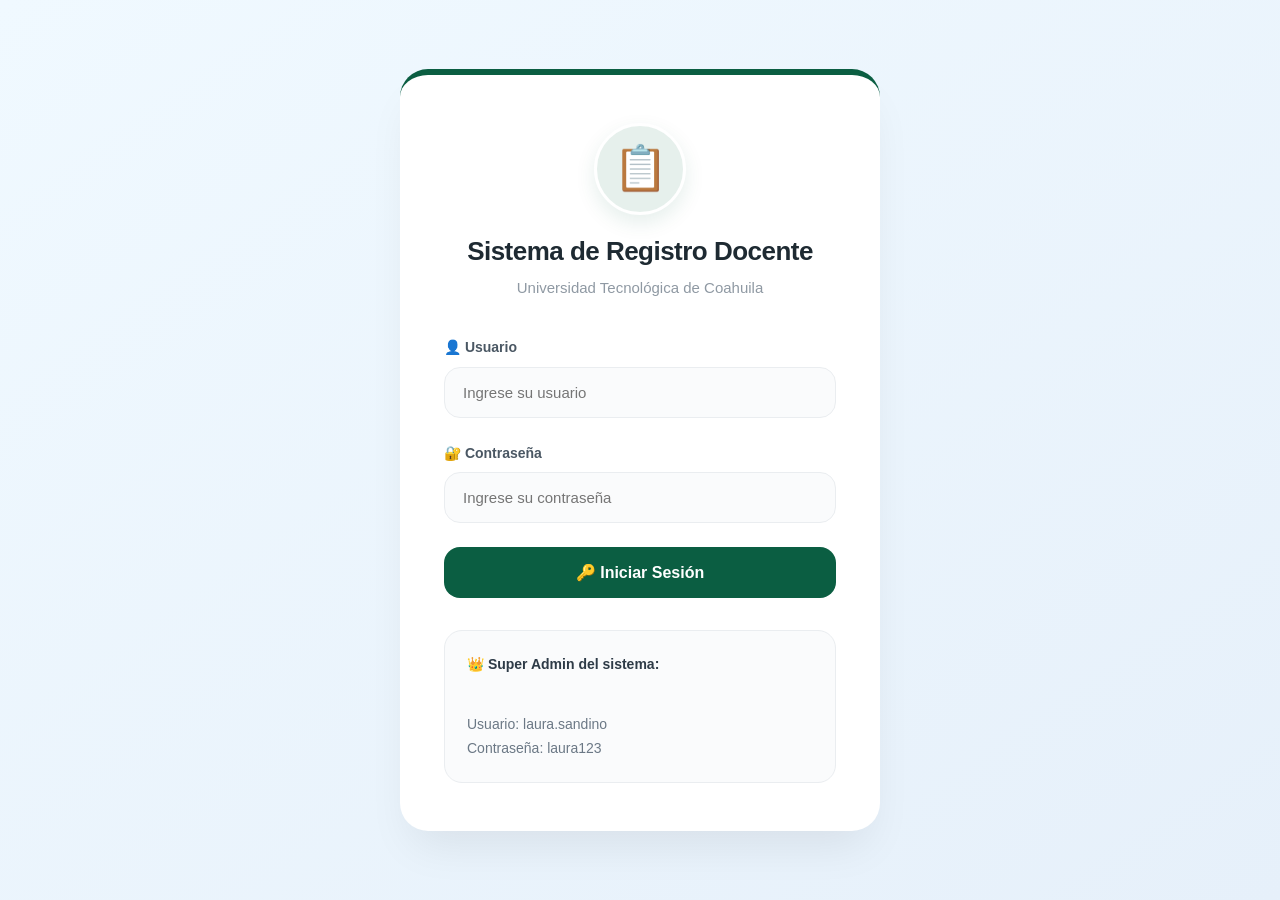
<file: index.html>
<!DOCTYPE html>
<html lang="es">
<head>
    <meta charset="UTF-8">
    <meta name="viewport" content="width=device-width, initial-scale=1.0">
    <title>Login · Sistema UTC</title>
    <link rel="stylesheet" href="css/estilo-global.css">
    <link rel="stylesheet" href="css/login.css">
</head>
<body class="login-page">
    <div class="login-contenedor">
        <div class="login-tarjeta">
            <div class="login-header">
                <div class="login-logo">📋</div>
                <h1 class="login-titulo">Sistema de Registro Docente</h1>
                <p class="login-subtitulo">Universidad Tecnológica de Coahuila</p>
            </div>
            
            <div id="errorMessage" class="login-error">❌ Usuario o contraseña incorrectos</div>
            
            <div class="login-input-group">
                <label>👤 Usuario</label>
                <input type="text" id="username" placeholder="Ingrese su usuario">
            </div>
            
            <div class="login-input-group">
                <label>🔐 Contraseña</label>
                <input type="password" id="password" placeholder="Ingrese su contraseña">
            </div>
            
            <button onclick="iniciarSesion()" class="login-btn">🔑 Iniciar Sesión</button>
            
            <div class="login-credenciales">
                <strong>👑 Super Admin del sistema:</strong><br>
                Usuario: laura.sandino<br>
                Contraseña: laura123
            </div>
        </div>
    </div>

    <script src="js/auth.js"></script>
    <script>
        function iniciarSesion() {
            const username = document.getElementById('username').value.trim();
            const password = document.getElementById('password').value.trim();
            
            if (loginUsuario(username, password)) return;
            
            document.getElementById('errorMessage').style.display = 'flex';
            setTimeout(() => {
                document.getElementById('errorMessage').style.display = 'none';
            }, 3000);
        }

        document.getElementById('username').addEventListener('keypress', e => e.key === 'Enter' && iniciarSesion());
        document.getElementById('password').addEventListener('keypress', e => e.key === 'Enter' && iniciarSesion());
    </script>
</body>
</html>
</file>
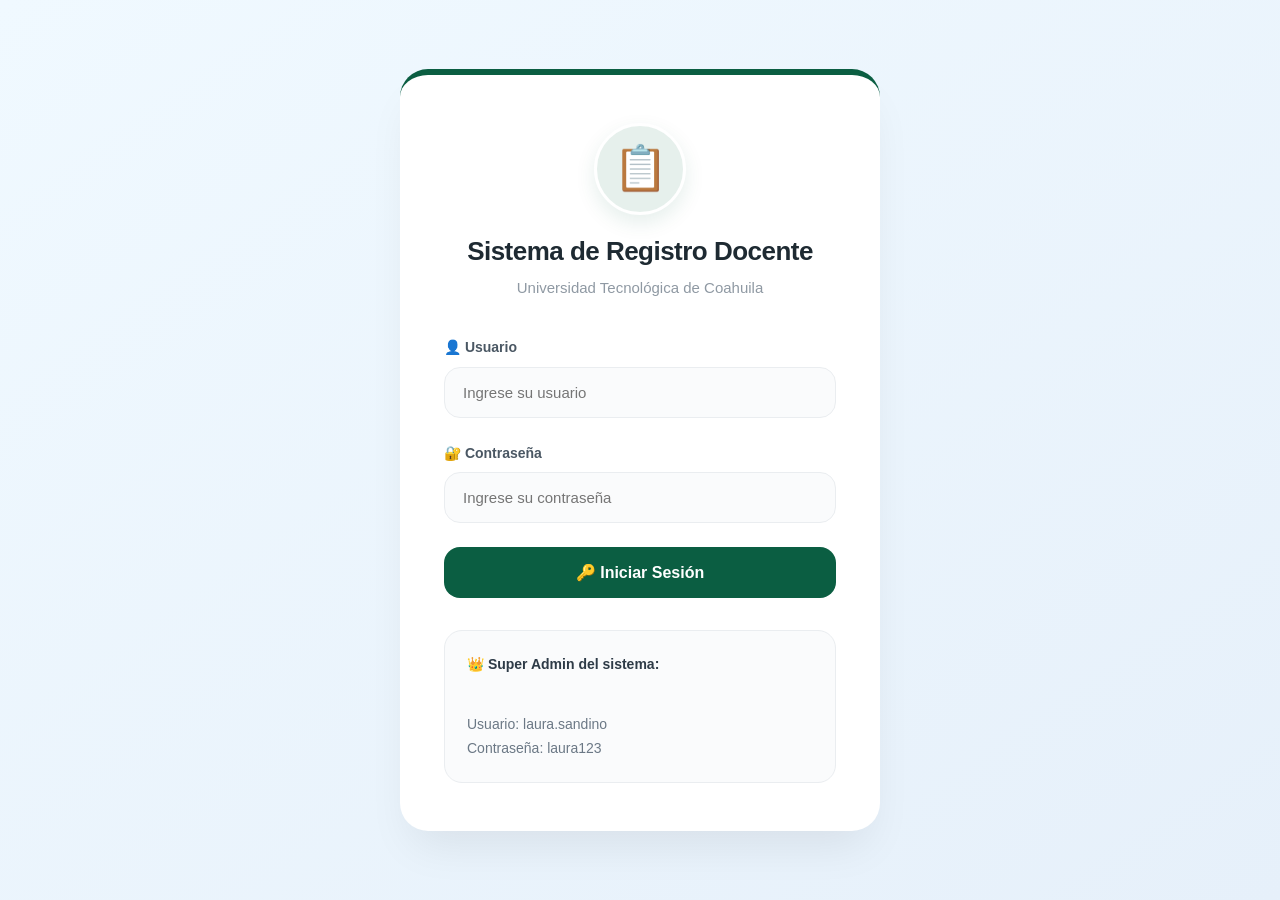
<file: admin.html>
<!DOCTYPE html>
<html lang="es">
<head>
    <meta charset="UTF-8">
    <meta name="viewport" content="width=device-width, initial-scale=1.0">
    <title>Administrador · UTC</title>
    <link rel="stylesheet" href="css/estilo-global.css">
    <link rel="stylesheet" href="css/admin.css">
</head>
<body>
    <div id="notificationContainer" class="contenedor-notificaciones"></div>

    <div class="contenedor">
        <div class="header-global">
            <h1>🏛️ Panel Administrador</h1>
            <div class="perfil-admin">
                <div class="avatar">🏛️</div>
                <div class="info-usuario">
                    <div class="nombre-usuario" id="adminNombre">Cargando...</div>
                    <div class="rol-usuario" id="adminCargo">Administrador</div>
                </div>
                <button onclick="cerrarSesion([intervaloActualizacion])" class="btn-cerrar-sesion">🚪 Salir</button>
            </div>
        </div>

        <div class="panel-bienvenida-admin">
            <h2 id="welcomeMessage">📋 Bienvenido</h2>
            <div class="grid-estadisticas">
                <div class="tarjeta-estadistica"><span id="totalPendientes">0</span><label>⏳ Pendientes</label></div>
                <div class="tarjeta-estadistica"><span id="totalAprobados">0</span><label>✅ Aprobados</label></div>
                <div class="tarjeta-estadistica"><span id="totalRechazados">0</span><label>❌ Rechazados</label></div>
                <div class="tarjeta-estadistica"><span id="totalReenviados">0</span><label>📤 Reenviados</label></div>
                <div class="tarjeta-estadistica"><span id="totalEnvios">0</span><label>📤 Total</label></div>
            </div>
        </div>

        <div class="tabs-contenedor">
            <button onclick="filtrarEnvios('pendientes')" id="tabPendientes" class="tab activo">⏳ Pendientes</button>
            <button onclick="filtrarEnvios('aprobados')" id="tabAprobados" class="tab">✅ Aprobados</button>
            <button onclick="filtrarEnvios('rechazados')" id="tabRechazados" class="tab">❌ Rechazados</button>
            <button onclick="filtrarEnvios('reenviados')" id="tabReenviados" class="tab">📤 Reenviados</button>
            <button onclick="filtrarEnvios('todos')" id="tabTodos" class="tab">📋 Todos</button>
        </div>

        <div class="contenedor-tabla">
            <h3 style="padding:20px;">📤 Envíos Recibidos</h3>
            <table id="tablaEnvios">
                <thead><tr><th>ID</th><th>Fecha</th><th>Usuario</th><th>Edificio</th><th>Registros</th><th>Horas</th><th>Estado</th><th>Acciones</th></tr></thead>
                <tbody id="tbodyEnvios"></tbody>
            </table>
        </div>

        <div id="modalRechazo" class="modal">
            <div class="modal-contenido">
                <h3>❌ Motivo del Rechazo</h3>
                <textarea id="motivoRechazo" placeholder="Indique el motivo..." style="width:100%; padding:14px; border:1.5px solid var(--gris-300); border-radius:var(--radio-lg); margin:16px 0; min-height:120px;"></textarea>
                <div style="display:flex; gap:14px; justify-content:flex-end;">
                    <button onclick="cerrarModal()" class="btn">Cancelar</button>
                    <button onclick="confirmarRechazo()" class="btn-peligro">Rechazar</button>
                </div>
            </div>
        </div>

        <div id="modalReenviar" class="modal">
            <div class="modal-contenido">
                <h3>📤 Reenviar a Super Admin</h3>
                <p>¿Reenviar esta tabla aprobada?</p>
                <textarea id="notaReenvio" placeholder="Nota para Super Admin (opcional)" style="width:100%; padding:12px; border:1.5px solid var(--gris-300); border-radius:var(--radio-lg); margin:16px 0;"></textarea>
                <div style="display:flex; gap:14px; justify-content:flex-end;">
                    <button onclick="cerrarModalReenviar()" class="btn">Cancelar</button>
                    <button onclick="confirmarReenvio()" class="btn-primario">✅ Confirmar</button>
                </div>
            </div>
        </div>

        <div id="modalDetalles" class="modal">
            <div class="modal-contenido">
                <h3 id="modalTitulo">📋 Detalles</h3>
                <div id="modalContenido" style="max-height:400px; overflow-y:auto; margin:20px 0; padding:10px; background:var(--gris-50); border-radius:var(--radio-lg);"></div>
                <button onclick="cerrarModalDetalles()" class="btn">Cerrar</button>
            </div>
        </div>

        <div class="footer">
            <p>Universidad Tecnológica de Coahuila</p>
            <p>Administrador del Sistema</p>
        </div>
    </div>

    <script src="js/auth.js"></script>
    <script src="js/admin.js"></script>
</body>
</html>
</file>
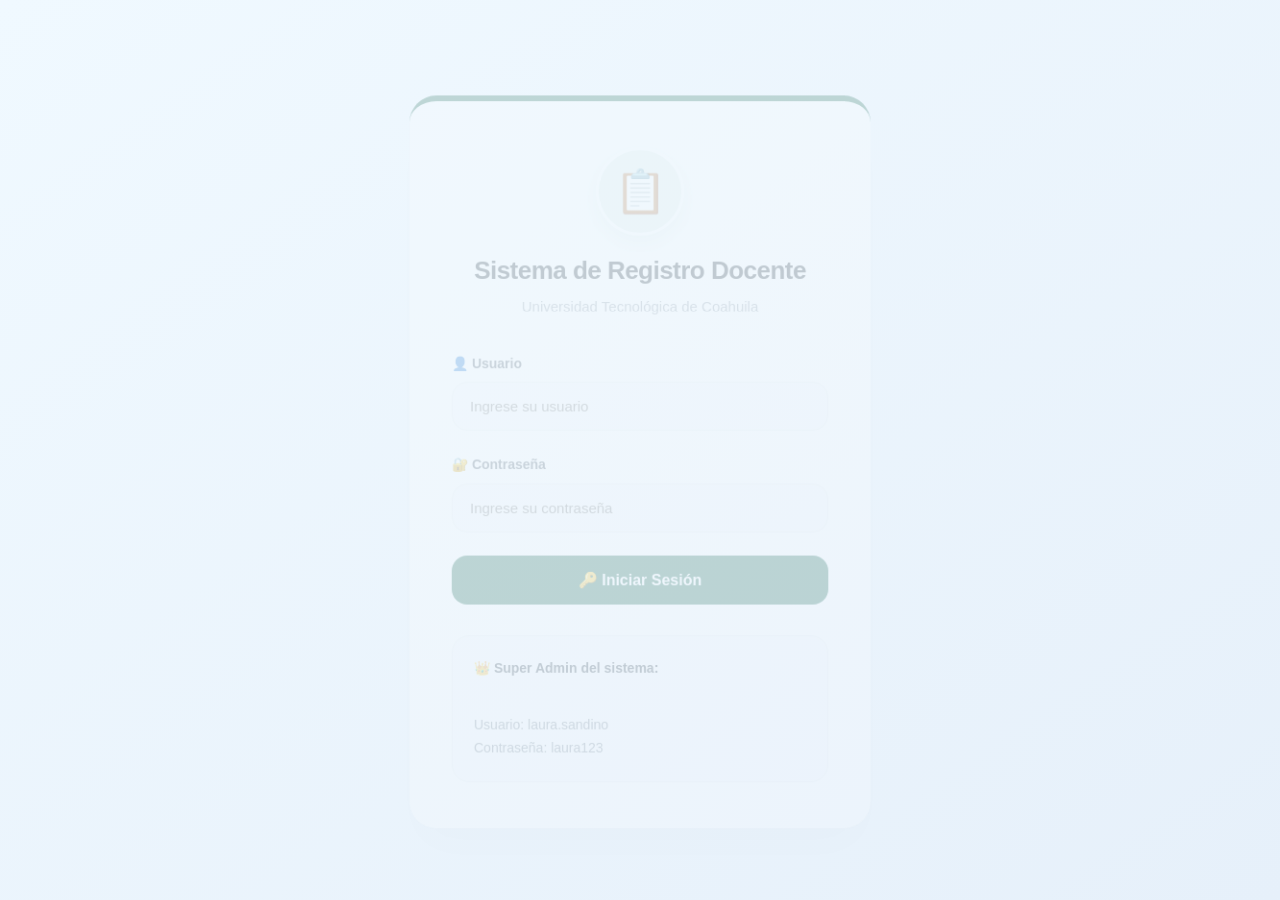
<file: super-admin.html>
<!DOCTYPE html>
<html lang="es">
<head>
    <meta charset="UTF-8">
    <meta name="viewport" content="width=device-width, initial-scale=1.0">
    <title>Super Admin · UTC</title>
    <link rel="stylesheet" href="css/estilo-global.css">
    <link rel="stylesheet" href="css/super-admin.css">
</head>
<body>
    <div id="notificationContainer" class="contenedor-notificaciones"></div>

    <div class="contenedor">
        <!-- HEADER SUPER ADMIN -->
        <div class="header-super">
            <h1>👑 Panel Super Admin</h1>
            <div class="perfil-super">
                <div class="avatar-super">👑</div>
                <div class="info-usuario">
                    <div class="nombre-usuario" id="superAdminNombre">Cargando...</div>
                    <div class="rol-usuario">Super Administrador</div>
                </div>
                <button onclick="cerrarSesion([intervaloActualizacion])" class="btn-cerrar-sesion">🚪 Salir</button>
            </div>
        </div>

        <!-- ESTADÍSTICAS RÁPIDAS -->
        <div class="panel-control">
            <h2>⚙️ Panel de Control</h2>
            <div class="grid-estadisticas">
                <div class="tarjeta-estadistica-super">
                    <span id="totalAdmins">0</span>
                    <label>👥 Administradores</label>
                </div>
                <div class="tarjeta-estadistica-super">
                    <span id="totalUsuarios">0</span>
                    <label>👤 Usuarios</label>
                </div>
                <div class="tarjeta-estadistica-super">
                    <span id="totalEnviosUsuarios">0</span>
                    <label>📤 Envíos a Admins</label>
                </div>
                <div class="tarjeta-estadistica-super">
                    <span id="totalEnviosAdmins">0</span>
                    <label>📤 Envíos a Super</label>
                </div>
            </div>
        </div>

        <!-- TABS DE NAVEGACIÓN -->
        <div class="tabs-contenedor">
            <button onclick="cambiarSeccion('admins')" id="tabAdmins" class="tab activo">👥 Administradores</button>
            <button onclick="cambiarSeccion('usuarios')" id="tabUsuarios" class="tab">👤 Usuarios</button>
            <button onclick="cambiarSeccion('enviosUsuarios')" id="tabEnviosUsuarios" class="tab">📤 Envíos a Admins</button>
            <button onclick="cambiarSeccion('enviosAdmins')" id="tabEnviosAdmins" class="tab">📤 Envíos a Super</button>
        </div>

        <!-- SECCIÓN ADMINISTRADORES -->
        <div id="seccionAdmins" class="seccion-gestion">
            <div class="seccion-header">
                <h3>👥 Administradores del Sistema</h3>
                <button onclick="toggleFormulario('admin')" class="btn-primario-super" id="btnNuevoAdmin">
                    <span class="btn-icono">➕</span> Nuevo Administrador
                </button>
            </div>

            <!-- FORMULARIO DE NUEVO ADMIN (MEJORADO) -->
            <div id="formNuevoAdmin" class="formulario-super" style="display: none;">
                <div class="formulario-header">
                    <span class="formulario-titulo">📝 Registrar Nuevo Administrador</span>
                    <button onclick="toggleFormulario('admin')" class="btn-cerrar-formulario">✕</button>
                </div>
                
                <div class="formulario-grid">
                    <div class="campo-formulario">
                        <label class="campo-etiqueta">
                            <span class="campo-icono">👤</span>
                            <span>Nombre Completo</span>
                        </label>
                        <div class="campo-input">
                            <input type="text" id="nuevoAdminNombre" placeholder="Ej: Ing. Juan Pérez Martínez" autocomplete="off">
                            <span class="campo-ayuda">Nombre completo del administrador</span>
                        </div>
                    </div>

                    <div class="campo-formulario">
                        <label class="campo-etiqueta">
                            <span class="campo-icono">🔑</span>
                            <span>Usuario</span>
                        </label>
                        <div class="campo-input">
                            <input type="text" id="nuevoAdminUsuario" placeholder="Ej: juan.perez" autocomplete="off">
                            <span class="campo-ayuda">Nombre de usuario para iniciar sesión</span>
                        </div>
                    </div>

                    <div class="campo-formulario">
                        <label class="campo-etiqueta">
                            <span class="campo-icono">🔐</span>
                            <span>Contraseña</span>
                        </label>
                        <div class="campo-input">
                            <input type="password" id="nuevoAdminPassword" placeholder="••••••••" autocomplete="new-password">
                            <span class="campo-ayuda">Mínimo 6 caracteres</span>
                        </div>
                    </div>

                    <div class="campo-formulario">
                        <label class="campo-etiqueta">
                            <span class="campo-icono">🏛️</span>
                            <span>Cargo</span>
                        </label>
                        <div class="campo-input">
                            <input type="text" id="nuevoAdminCargo" placeholder="Ej: Tutor, Coordinador, Director" autocomplete="off">
                            <span class="campo-ayuda">Posición o rol dentro del sistema</span>
                        </div>
                    </div>
                </div>

                <div class="formulario-acciones">
                    <button onclick="registrarAdministrador()" class="btn-guardar">
                        <span class="btn-icono">✅</span> Guardar Administrador
                    </button>
                    <button onclick="toggleFormulario('admin')" class="btn-cancelar">
                        <span class="btn-icono">✕</span> Cancelar
                    </button>
                </div>
            </div>

            <div class="contenedor-tabla">
                <table class="tabla-administradores">
                    <thead>
                        <tr>
                            <th>#</th>
                            <th>Nombre</th>
                            <th>Usuario</th>
                            <th>Cargo</th>
                            <th>Estado</th>
                            <th>Envíos</th>
                            <th>Acciones</th>
                        </tr>
                    </thead>
                    <tbody id="tbodyAdministradores"></tbody>
                </table>
            </div>
        </div>

        <!-- SECCIÓN USUARIOS -->
        <div id="seccionUsuarios" class="seccion-gestion" style="display: none;">
            <div class="seccion-header">
                <h3>👤 Usuarios del Sistema</h3>
                <button onclick="toggleFormulario('usuario')" class="btn-primario-super" id="btnNuevoUsuario">
                    <span class="btn-icono">➕</span> Nuevo Usuario
                </button>
            </div>

            <!-- FORMULARIO DE NUEVO USUARIO (MEJORADO) -->
            <div id="formNuevoUsuario" class="formulario-super" style="display: none;">
                <div class="formulario-header">
                    <span class="formulario-titulo">📝 Registrar Nuevo Usuario</span>
                    <button onclick="toggleFormulario('usuario')" class="btn-cerrar-formulario">✕</button>
                </div>
                
                <div class="formulario-grid">
                    <div class="campo-formulario">
                        <label class="campo-etiqueta">
                            <span class="campo-icono">👤</span>
                            <span>Nombre Completo</span>
                        </label>
                        <div class="campo-input">
                            <input type="text" id="nuevoUsuarioNombre" placeholder="Ej: Kenia Andrade Rodríguez" autocomplete="off">
                            <span class="campo-ayuda">Nombre completo del usuario</span>
                        </div>
                    </div>

                    <div class="campo-formulario">
                        <label class="campo-etiqueta">
                            <span class="campo-icono">🔑</span>
                            <span>Usuario</span>
                        </label>
                        <div class="campo-input">
                            <input type="text" id="nuevoUsuarioUsuario" placeholder="Ej: kenia.andrade" autocomplete="off">
                            <span class="campo-ayuda">Nombre de usuario para iniciar sesión</span>
                        </div>
                    </div>

                    <div class="campo-formulario">
                        <label class="campo-etiqueta">
                            <span class="campo-icono">🔐</span>
                            <span>Contraseña</span>
                        </label>
                        <div class="campo-input">
                            <input type="password" id="nuevoUsuarioPassword" placeholder="••••••••" autocomplete="new-password">
                            <span class="campo-ayuda">Mínimo 6 caracteres</span>
                        </div>
                    </div>

                    <div class="campo-formulario">
                        <label class="campo-etiqueta">
                            <span class="campo-icono">📋</span>
                            <span>Cargo</span>
                        </label>
                        <div class="campo-input">
                            <input type="text" id="nuevoUsuarioCargo" placeholder="Ej: Administradora, Docente, Asistente" autocomplete="off">
                            <span class="campo-ayuda">Posición o rol del usuario</span>
                        </div>
                    </div>
                </div>

                <div class="formulario-acciones">
                    <button onclick="registrarUsuario()" class="btn-guardar">
                        <span class="btn-icono">✅</span> Guardar Usuario
                    </button>
                    <button onclick="toggleFormulario('usuario')" class="btn-cancelar">
                        <span class="btn-icono">✕</span> Cancelar
                    </button>
                </div>
            </div>

            <div class="contenedor-tabla">
                <table>
                    <thead>
                        <tr>
                            <th>#</th>
                            <th>Nombre</th>
                            <th>Usuario</th>
                            <th>Cargo</th>
                            <th>Estado</th>
                            <th>Envíos</th>
                            <th>Acciones</th>
                        </tr>
                    </thead>
                    <tbody id="tbodyUsuarios"></tbody>
                </table>
            </div>
        </div>

        <!-- SECCIÓN ENVÍOS DE USUARIOS A ADMINISTRADORES -->
        <div id="seccionEnviosUsuarios" class="seccion-gestion" style="display: none;">
            <h3>📤 Envíos de Usuarios a Administradores</h3>
            <div class="contenedor-tabla">
                <table>
                    <thead>
                        <tr>
                            <th>Fecha</th>
                            <th>Usuario</th>
                            <th>Admin</th>
                            <th>Edificio</th>
                            <th>Registros</th>
                            <th>Estado</th>
                            <th>Acciones</th>
                        </tr>
                    </thead>
                    <tbody id="tbodyEnviosUsuarios"></tbody>
                </table>
            </div>
        </div>

        <!-- SECCIÓN ENVÍOS DE ADMINISTRADORES A SUPER -->
        <div id="seccionEnviosAdmins" class="seccion-gestion" style="display: none;">
            <h3>📤 Envíos de Administradores a Super Admin</h3>
            <div class="contenedor-tabla">
                <table>
                    <thead>
                        <tr>
                            <th>Fecha</th>
                            <th>Admin</th>
                            <th>Usuario</th>
                            <th>Edificio</th>
                            <th>Registros</th>
                            <th>Nota</th>
                            <th>Acciones</th>
                        </tr>
                    </thead>
                    <tbody id="tbodyEnviosAdmins"></tbody>
                </table>
            </div>
        </div>

        <!-- MODAL VER DETALLES -->
        <div id="modalDetalles" class="modal">
            <div class="modal-contenido">
                <div class="modal-header">
                    <h3 id="modalTitulo">📋 Detalles del Envío</h3>
                    <button onclick="cerrarModalDetalles()" class="modal-cerrar">✕</button>
                </div>
                <div id="modalContenido" class="modal-contenido-detalles"></div>
            </div>
        </div>

        <!-- FOOTER -->
        <div class="footer">
            <p>Universidad Tecnológica de Coahuila</p>
            <p>Super Administrador · Control total del sistema</p>
        </div>
    </div>

    <script src="js/auth.js"></script>
    <script src="js/super-admin.js"></script>
</body>
</html>
</file>
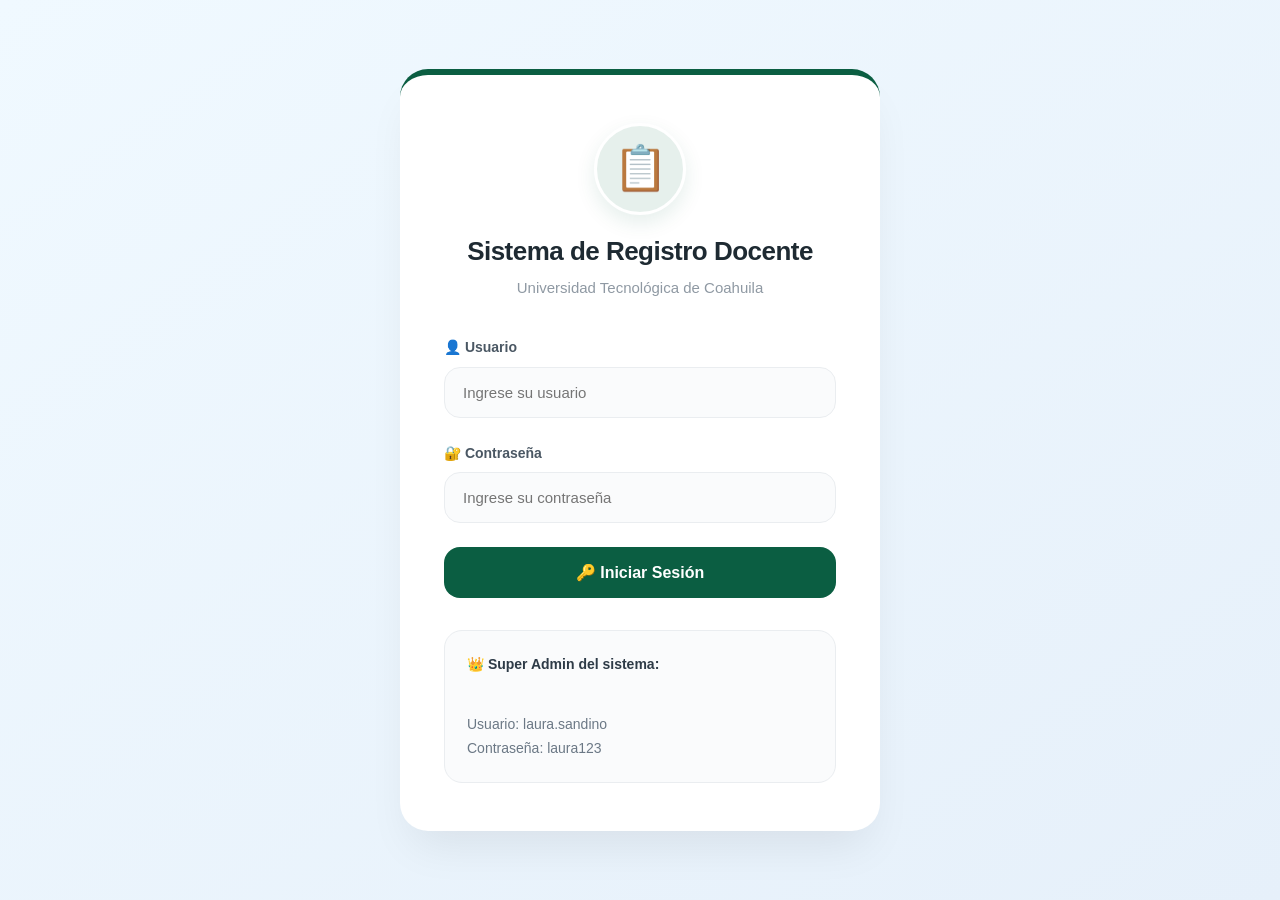
<file: usuario.html>
<!DOCTYPE html>
<html lang="es">
<head>
    <meta charset="UTF-8">
    <meta name="viewport" content="width=device-width, initial-scale=1.0">
    <title>Usuario · UTC</title>
    <link rel="stylesheet" href="css/estilo-global.css">
    <link rel="stylesheet" href="css/usuario.css">
</head>
<body>
    <div id="notificationContainer" class="contenedor-notificaciones"></div>

    <div class="contenedor">
        <div class="header-global">
            <h1>📋 Registro Docente</h1>
            <div class="perfil-usuario">
                <div class="avatar">👤</div>
                <div class="info-usuario">
                    <div class="nombre-usuario" id="userName">Cargando...</div>
                    <div class="rol-usuario" id="userRole">Usuario</div>
                </div>
                <button onclick="cerrarSesion([intervaloActualizacion])" class="btn-cerrar-sesion">🚪 Salir</button>
            </div>
        </div>

        <div class="panel-bienvenida">
            <h2 id="welcomeMessage">👋 Hola</h2>
            <div class="grid-estadisticas">
                <div class="tarjeta-estadistica"><span id="totalRegistros">0</span><label>📋 Registros</label></div>
                <div class="tarjeta-estadistica"><span id="totalEnvios">0</span><label>📤 Envíos</label></div>
                <div class="tarjeta-estadistica"><span id="enviosAprobados">0</span><label>✅ Aprobados</label></div>
                <div class="tarjeta-estadistica"><span id="enviosPendientes">0</span><label>⏳ Pendientes</label></div>
                <div class="tarjeta-estadistica"><span id="enviosRechazados">0</span><label>❌ Rechazados</label></div>
            </div>
        </div>

        <div class="seccion-edificio">
            <h3>🏢 Enviar Tabla</h3>
            <div class="grid-formulario">
                <div class="grupo-formulario">
                    <label>🏛️ Administrador</label>
                    <select id="selectorAdmin" class="input-edificio" onchange="validarEnvio()">
                        <option value="">Cargando...</option>
                    </select>
                </div>
                <div class="grupo-formulario">
                    <label>🏢 Edificio</label>
                    <input type="text" id="nombreEdificio" class="input-edificio" placeholder="Nombre del edificio" oninput="validarEnvio()">
                </div>
            </div>
            <div class="presets-edificio">
                <span class="preset-edificio" onclick="setEdificio('Edificio Académico A')">🏛️ Edificio A</span>
                <span class="preset-edificio" onclick="setEdificio('Edificio Académico B')">🏛️ Edificio B</span>
                <span class="preset-edificio" onclick="setEdificio('Rectoría')">🏢 Rectoría</span>
            </div>
            <button onclick="enviarTabla()" class="btn-enviar" id="btnEnviar" disabled>📤 Enviar</button>
        </div>

        <div class="seccion-formulario">
            <h3>📝 Registrar Docente</h3>
            <div class="grid-formulario">
                <input type="text" id="noEmpleado" placeholder="No. Empleado">
                <input type="text" id="nombreDocente" placeholder="Nombre completo">
                <input type="text" id="programaEducativo" placeholder="Programa educativo">
                <input type="text" id="antiguedad" placeholder="Antigüedad">
                <select id="sindicato">
                    <option value="">Sindicato</option>
                    <option value="SUTUTC">SU TUTC</option>
                    <option value="FESES">FESES</option>
                    <option value="No sindicalizado">No sindicalizado</option>
                </select>
            </div>
            <div class="seccion-foto">
                <div class="foto-placeholder" onclick="document.getElementById('fotoDocente').click()">
                    📸 Subir Foto <span style="font-size: 11px;">Click</span>
                </div>
                <img id="photoPreview" class="foto-preview">
                <input type="file" id="fotoDocente" accept="image/*" style="display: none;" onchange="previewFoto(event)">
            </div>
        </div>

        <div class="seccion-asignaturas">
            <h3>📚 Asignaturas</h3>
            <div id="asignaturasContainer"></div>
            <button onclick="agregarAsignatura()" class="btn" style="margin-top: 16px;">➕ Agregar</button>
            <div class="total-horas">Total Horas: <span id="totalHoras">0</span></div>
        </div>

        <div style="display: flex; gap: 16px; margin: 24px 0;">
            <button onclick="agregarDocente()" class="btn-primario" style="flex:1; padding:14px;">💾 Agregar</button>
            <button onclick="limpiarFormulario()" class="btn" style="flex:1; padding:14px;">🧹 Limpiar</button>
        </div>

        <div class="contenedor-tabla">
            <div style="display: flex; justify-content: space-between; align-items: center; padding: 20px;">
                <h3>📋 Mis Registros (<span id="totalDocentes">0</span>)</h3>
                <button onclick="exportarExcel()" class="btn-primario btn-sm">📊 Exportar</button>
            </div>
            <table id="tablaDocentes">
                <thead><tr><th>No. Empleado</th><th>Nombre</th><th>Programa</th><th>Asignaturas</th><th>Horas</th><th>Acciones</th></tr></thead>
                <tbody id="tbodyDocentes"></tbody>
            </table>
        </div>

        <div class="contenedor-tabla">
            <h3 style="padding: 20px;">📤 Historial de Envíos</h3>
            <table id="tablaEnviosUsuario">
                <thead><tr><th>Fecha</th><th>Administrador</th><th>Edificio</th><th>Registros</th><th>Estado</th><th>Acciones</th></tr></thead>
                <tbody id="tbodyEnviosUsuario"></tbody>
            </table>
        </div>

        <div id="modalDetalles" class="modal">
            <div class="modal-contenido">
                <h3 id="modalTitulo">📋 Detalles</h3>
                <div id="modalContenido" style="max-height:400px; overflow-y:auto; margin:20px 0; padding:10px; background:var(--gris-50); border-radius:var(--radio-lg);"></div>
                <button onclick="cerrarModalDetalles()" class="btn">Cerrar</button>
            </div>
        </div>

        <div class="footer">
            <p>Universidad Tecnológica de Coahuila</p>
            <p>Usuario del Sistema</p>
        </div>
    </div>

    <script src="js/auth.js"></script>
    <script src="js/usuario.js"></script>
</body>
</html>
</file>
<file: css/estilo-global.css>
/* ============================================
   ESTILO GLOBAL - SISTEMA REGISTRO DOCENTE UTC
   ============================================ */

:root {
    /* Paleta de colores principal */
    --verde-profundo: #0a5c3c;
    --verde-primario: #0b5e42;
    --verde-secundario: #1e7a5c;
    --verde-suave: #e6f0ec;
    --verde-claro: #d4e6df;
    --verde-palido: #f0f7f4;
    
    /* Dorado para Super Admin */
    --dorado: #b45309;
    --dorado-claro: #fef3c7;
    --dorado-suave: #fffbeb;
    --dorado-oscuro: #92400e;
    --ebano: #2d1a0c;
    --ebano-claro: #5c3e24;
    
    /* Grises neutros */
    --gris-50: #fafbfc;
    --gris-100: #f4f6f8;
    --gris-200: #eaedf0;
    --gris-300: #dce1e5;
    --gris-400: #b7c0c8;
    --gris-500: #8f99a3;
    --gris-600: #6b7885;
    --gris-700: #4a5763;
    --gris-800: #2e3b47;
    --gris-900: #1e2a32;
    
    /* Colores de estado */
    --exito: #0b5e42;
    --exito-claro: #e1f0eb;
    --advertencia: #b85c1a;
    --advertencia-claro: #fef4e8;
    --peligro: #b33f3f;
    --peligro-claro: #fcecec;
    --info: #2c6b9e;
    --info-claro: #e7f0f9;
    
    /* Sombras */
    --sombra-xs: 0 2px 4px rgba(0,0,0,0.02);
    --sombra-sm: 0 4px 8px rgba(0,0,0,0.03);
    --sombra-md: 0 8px 16px rgba(0,0,0,0.04);
    --sombra-lg: 0 12px 24px rgba(0,0,0,0.06);
    --sombra-xl: 0 20px 32px rgba(0,0,0,0.08);
    
    /* Bordes */
    --radio-sm: 6px;
    --radio-md: 10px;
    --radio-lg: 14px;
    --radio-xl: 18px;
    --radio-xxl: 22px;
    --radio-full: 9999px;
    
    /* Fuentes */
    --fuente-sans: 'Inter', -apple-system, BlinkMacSystemFont, 'Segoe UI', Roboto, Helvetica, Arial, sans-serif;
}

* {
    margin: 0;
    padding: 0;
    box-sizing: border-box;
}

body {
    font-family: var(--fuente-sans);
    background: var(--gris-100);
    color: var(--gris-800);
    line-height: 1.6;
    font-size: 15px;
    -webkit-font-smoothing: antialiased;
    min-height: 100vh;
}

.contenedor {
    max-width: 1600px;
    margin: 24px auto;
    background: white;
    border-radius: var(--radio-xxl);
    box-shadow: var(--sombra-xl);
    padding: 32px 36px;
    transition: all 0.2s ease;
}

h1, h2, h3, h4, h5 {
    font-weight: 600;
    color: var(--gris-900);
    letter-spacing: -0.02em;
    line-height: 1.3;
}

h1 { font-size: 28px; margin-bottom: 8px; }
h2 { font-size: 24px; margin-bottom: 20px; }
h3 { font-size: 20px; margin-bottom: 16px; }
h4 { font-size: 18px; margin-bottom: 14px; }
h5 { font-size: 16px; margin-bottom: 12px; }

p {
    color: var(--gris-600);
    margin-bottom: 12px;
}

.header-global {
    display: flex;
    justify-content: space-between;
    align-items: center;
    margin-bottom: 32px;
    padding-bottom: 20px;
    border-bottom: 2px solid var(--gris-100);
}

.perfil-usuario, .perfil-admin {
    display: flex;
    align-items: center;
    gap: 16px;
    background: var(--gris-50);
    padding: 8px 20px;
    border-radius: var(--radio-full);
    border: 1px solid var(--gris-200);
}

.avatar {
    width: 44px;
    height: 44px;
    background: var(--verde-suave);
    border-radius: 50%;
    display: flex;
    align-items: center;
    justify-content: center;
    font-size: 22px;
    color: var(--verde-primario);
    border: 2px solid white;
    box-shadow: var(--sombra-sm);
}

.info-usuario {
    display: flex;
    flex-direction: column;
}

.nombre-usuario {
    font-weight: 600;
    color: var(--gris-900);
    font-size: 15px;
}

.rol-usuario {
    font-size: 12px;
    color: var(--gris-500);
}

.btn {
    padding: 10px 20px;
    border: 1px solid var(--gris-300);
    border-radius: var(--radio-md);
    font-size: 14px;
    font-weight: 500;
    cursor: pointer;
    transition: all 0.18s ease;
    display: inline-flex;
    align-items: center;
    justify-content: center;
    gap: 8px;
    background: white;
    color: var(--gris-700);
    line-height: 1;
}

.btn:hover {
    background: var(--gris-50);
    border-color: var(--gris-400);
    box-shadow: var(--sombra-sm);
    transform: translateY(-1px);
}

.btn:active {
    transform: translateY(0);
}

.btn-primario {
    background: var(--verde-primario);
    border-color: var(--verde-primario);
    color: white;
}

.btn-primario:hover {
    background: var(--verde-secundario);
    border-color: var(--verde-secundario);
}

.btn-peligro {
    background: var(--peligro);
    border-color: var(--peligro);
    color: white;
}

.btn-peligro:hover {
    background: #a13a3a;
}

.btn-sm {
    padding: 6px 14px;
    font-size: 13px;
    border-radius: var(--radio-sm);
}

.btn-lg {
    padding: 14px 28px;
    font-size: 16px;
    border-radius: var(--radio-lg);
}

.btn-cerrar-sesion {
    background: transparent;
    border: 1px solid var(--gris-300);
    padding: 8px 16px;
    border-radius: var(--radio-full);
    color: var(--gris-700);
    font-size: 13px;
    font-weight: 500;
    display: flex;
    align-items: center;
    gap: 8px;
    cursor: pointer;
    transition: all 0.15s;
}

.btn-cerrar-sesion:hover {
    background: var(--peligro-claro);
    border-color: var(--peligro);
    color: var(--peligro);
}

.tabs-contenedor {
    display: flex;
    gap: 10px;
    border-bottom: 2px solid var(--gris-200);
    margin-bottom: 24px;
    padding-bottom: 2px;
    flex-wrap: wrap;
}

.tab {
    padding: 12px 24px;
    background: transparent;
    border: none;
    font-size: 15px;
    font-weight: 500;
    color: var(--gris-600);
    cursor: pointer;
    border-radius: var(--radio-md) var(--radio-md) 0 0;
    transition: all 0.15s;
    display: flex;
    align-items: center;
    gap: 8px;
    position: relative;
}

.tab:hover {
    background: var(--gris-50);
    color: var(--gris-800);
}

.tab.activo {
    color: var(--verde-primario);
    font-weight: 600;
    background: var(--verde-suave);
}

.tab.activo::after {
    content: '';
    position: absolute;
    bottom: -2px;
    left: 0;
    width: 100%;
    height: 3px;
    background: var(--verde-primario);
    border-radius: var(--radio-full) var(--radio-full) 0 0;
}

.grid-estadisticas {
    display: grid;
    grid-template-columns: repeat(auto-fit, minmax(180px, 1fr));
    gap: 20px;
    margin-top: 16px;
}

.tarjeta-estadistica {
    background: white;
    border-radius: var(--radio-lg);
    padding: 20px 18px;
    display: flex;
    flex-direction: column;
    box-shadow: var(--sombra-xs);
    border: 1px solid var(--gris-200);
    transition: all 0.2s;
}

.tarjeta-estadistica:hover {
    border-color: var(--verde-claro);
    box-shadow: var(--sombra-md);
    transform: translateY(-2px);
}

.tarjeta-estadistica span {
    font-size: 34px;
    font-weight: 700;
    color: var(--gris-900);
    line-height: 1;
    margin-bottom: 8px;
}

.tarjeta-estadistica label {
    font-size: 14px;
    font-weight: 500;
    color: var(--gris-600);
    text-transform: uppercase;
    letter-spacing: 0.5px;
}

.contenedor-tabla {
    background: white;
    border: 1px solid var(--gris-200);
    border-radius: var(--radio-xl);
    overflow: auto;
    margin-top: 24px;
    box-shadow: var(--sombra-sm);
}

table {
    width: 100%;
    border-collapse: collapse;
    font-size: 14px;
}

th {
    background: var(--gris-50);
    color: var(--gris-700);
    font-size: 13px;
    font-weight: 600;
    padding: 16px 18px;
    text-align: left;
    border-bottom: 1px solid var(--gris-300);
    text-transform: uppercase;
    letter-spacing: 0.5px;
}

td {
    padding: 14px 18px;
    border-bottom: 1px solid var(--gris-200);
    color: var(--gris-700);
    vertical-align: middle;
}

tr:last-child td {
    border-bottom: none;
}

tr:hover td {
    background: var(--gris-50);
    transition: background 0.15s;
}

.badge {
    display: inline-block;
    padding: 6px 14px;
    border-radius: var(--radio-full);
    font-size: 12px;
    font-weight: 600;
    line-height: 1;
    text-align: center;
    white-space: nowrap;
    background: var(--gris-100);
    color: var(--gris-700);
    border: 1px solid var(--gris-300);
}

.badge-exito {
    background: var(--exito-claro);
    color: var(--exito);
    border-color: var(--exito-claro);
}

.badge-advertencia {
    background: var(--advertencia-claro);
    color: var(--advertencia);
    border-color: var(--advertencia-claro);
}

.badge-peligro {
    background: var(--peligro-claro);
    color: var(--peligro);
    border-color: var(--peligro-claro);
}

.badge-info {
    background: var(--info-claro);
    color: var(--info);
    border-color: var(--info-claro);
}

.badge-super {
    background: var(--dorado-claro);
    color: var(--dorado);
    border-color: var(--dorado-claro);
}

.grupo-formulario {
    margin-bottom: 20px;
}

.grupo-formulario label {
    display: block;
    font-size: 13px;
    font-weight: 600;
    color: var(--gris-700);
    margin-bottom: 8px;
    text-transform: uppercase;
    letter-spacing: 0.4px;
}

.grupo-formulario input,
.grupo-formulario select,
.grupo-formulario textarea {
    width: 100%;
    padding: 12px 16px;
    border: 1.5px solid var(--gris-200);
    border-radius: var(--radio-md);
    font-size: 15px;
    transition: all 0.2s;
    background: white;
    color: var(--gris-800);
    font-family: var(--fuente-sans);
}

.grupo-formulario input:focus,
.grupo-formulario select:focus,
.grupo-formulario textarea:focus {
    border-color: var(--verde-primario);
    outline: none;
    box-shadow: 0 0 0 4px rgba(11,94,66,0.08);
}

.contenedor-notificaciones {
    position: fixed;
    top: 24px;
    right: 24px;
    z-index: 10000;
    width: 380px;
    max-width: calc(100% - 48px);
}

.notificacion {
    background: white;
    border-radius: var(--radio-lg);
    padding: 18px 20px;
    margin-bottom: 16px;
    box-shadow: var(--sombra-xl);
    display: flex;
    align-items: flex-start;
    gap: 16px;
    animation: slideIn 0.25s ease;
    border-left: 5px solid;
    position: relative;
}

@keyframes slideIn {
    from { opacity: 0; transform: translateX(30px); }
    to { opacity: 1; transform: translateX(0); }
}

.notificacion-exito { border-left-color: var(--exito); background: #f0f9f5; }
.notificacion-error { border-left-color: var(--peligro); background: #fef5f5; }
.notificacion-advertencia { border-left-color: var(--advertencia); background: #fffaf0; }
.notificacion-info { border-left-color: var(--info); background: #f4fafd; }

.modal {
    display: none;
    position: fixed;
    top: 0;
    left: 0;
    width: 100%;
    height: 100%;
    background: rgba(0, 0, 0, 0.35);
    backdrop-filter: blur(3px);
    z-index: 20000;
    align-items: center;
    justify-content: center;
}

.modal-contenido {
    background: white;
    padding: 32px;
    border-radius: var(--radio-xl);
    max-width: 550px;
    width: 90%;
    box-shadow: var(--sombra-xl);
    animation: modalFade 0.2s;
}

@keyframes modalFade {
    from { opacity: 0; transform: scale(0.96); }
    to { opacity: 1; transform: scale(1); }
}

.pulso {
    display: inline-block;
    width: 10px;
    height: 10px;
    background: #10b981;
    border-radius: 50%;
    animation: pulse 2s infinite;
    margin-right: 8px;
}

@keyframes pulse {
    0% { opacity: 1; transform: scale(1); }
    50% { opacity: 0.3; transform: scale(1.2); }
    100% { opacity: 1; transform: scale(1); }
}

.footer {
    margin-top: 48px;
    padding-top: 28px;
    border-top: 2px solid var(--gris-100);
    display: flex;
    justify-content: space-between;
    align-items: center;
    flex-wrap: wrap;
    color: var(--gris-500);
    font-size: 13px;
    font-weight: 400;
}

@media (max-width: 1024px) {
    .contenedor { padding: 28px 24px; }
    h1 { font-size: 24px; }
    h2 { font-size: 20px; }
}

@media (max-width: 768px) {
    body { padding: 16px; }
    .contenedor { padding: 20px; }
    h1 { font-size: 22px; }
    th, td { padding: 12px; }
    .header-global { flex-direction: column; align-items: flex-start; gap: 16px; }
    .grid-estadisticas { grid-template-columns: 1fr; }
}
</file>
<file: css/login.css>
body.login-page {
    background: linear-gradient(145deg, #f0f9ff 0%, #e6f0fa 100%);
    display: flex; align-items: center; justify-content: center; min-height: 100vh; padding: 20px; margin: 0;
}

.login-contenedor { width: 100%; max-width: 480px; }

.login-tarjeta {
    background: white; border-radius: 28px; box-shadow: 0 25px 45px -12px rgba(0,0,0,0.08);
    padding: 48px 44px; animation: cardEntrance 0.5s ease-out; border-top: 6px solid var(--verde-primario);
}

@keyframes cardEntrance {
    0% { opacity: 0; transform: scale(0.95) translateY(15px); }
    100% { opacity: 1; transform: scale(1) translateY(0); }
}

.login-header { text-align: center; margin-bottom: 36px; }

.login-logo {
    width: 92px; height: 92px; background: var(--verde-suave); border-radius: 50%;
    display: flex; align-items: center; justify-content: center; margin: 0 auto 20px;
    font-size: 44px; color: var(--verde-primario); border: 3px solid white; box-shadow: 0 8px 20px rgba(11,94,66,0.1);
}

.login-titulo { font-size: 26px; font-weight: 700; color: var(--gris-900); margin: 0 0 8px 0; }
.login-subtitulo { font-size: 15px; color: var(--gris-500); margin-bottom: 16px; }

.login-input-group { margin-bottom: 24px; }

.login-input-group label {
    display: flex; align-items: center; gap: 8px; font-size: 14px; font-weight: 600; color: var(--gris-700); margin-bottom: 8px;
}

.login-input-group input, .login-input-group select {
    width: 100%; padding: 16px 18px; border: 1.5px solid var(--gris-200); border-radius: 16px;
    font-size: 15px; transition: all 0.2s ease; background: var(--gris-50); color: var(--gris-900);
}

.login-input-group input:focus, .login-input-group select:focus {
    border-color: var(--verde-primario); outline: none; box-shadow: 0 0 0 4px rgba(11,94,66,0.08); background: white;
}

.login-btn {
    width: 100%; padding: 16px 24px; background: var(--verde-primario); color: white; border: none;
    border-radius: 16px; font-size: 16px; font-weight: 600; cursor: pointer; transition: all 0.3s;
    display: flex; align-items: center; justify-content: center; gap: 12px; margin-top: 16px;
}

.login-btn:hover { background: var(--verde-secundario); transform: translateY(-2px); box-shadow: 0 12px 28px rgba(11,94,66,0.25); }

.login-error {
    display: none; background: var(--peligro-claro); border: 1px solid #fecaca; border-radius: 16px;
    padding: 14px 18px; margin-bottom: 24px; color: #991b1b; font-size: 14px; font-weight: 500; align-items: center; gap: 10px;
}

.login-credenciales {
    background: var(--gris-50); border: 1px solid var(--gris-200); border-radius: 18px;
    padding: 22px; margin-top: 32px; font-size: 14px; color: var(--gris-600); line-height: 1.7;
}

.login-credenciales strong { color: var(--gris-800); display: block; margin-bottom: 12px; }

@media (max-width: 480px) {
    .login-tarjeta { padding: 36px 28px; }
    .login-logo { width: 80px; height: 80px; font-size: 38px; }
    .login-titulo { font-size: 24px; }
}
</file>
<file: css/admin.css>
.panel-bienvenida-admin {
    background: linear-gradient(105deg, white 0%, var(--verde-palido) 100%);
    border: 1px solid var(--verde-claro); border-radius: var(--radio-xl); padding: 28px 32px; margin-bottom: 32px;
}

.btn-aprobar {
    background: var(--exito-claro); color: var(--exito); border: 1px solid var(--exito);
    padding: 8px 12px; border-radius: var(--radio-md); font-weight: 600; font-size: 13px; cursor: pointer;
}
.btn-aprobar:hover { background: var(--exito); color: white; }

.btn-rechazar {
    background: var(--peligro-claro); color: var(--peligro); border: 1px solid var(--peligro);
    padding: 8px 12px; border-radius: var(--radio-md); font-weight: 600; font-size: 13px; cursor: pointer;
}
.btn-rechazar:hover { background: var(--peligro); color: white; }

.btn-ver {
    background: var(--gris-100); color: var(--gris-700); border: 1px solid var(--gris-400);
    padding: 6px 12px; border-radius: var(--radio-sm); font-size: 12px; cursor: pointer;
}
.btn-ver:hover { background: var(--gris-200); }
</file>
<file: css/super-admin.css>
/* ============================================
   SUPER ADMIN.CSS - ESTILOS MEJORADOS
   ============================================ */

:root {
    --dorado: #b45309;
    --dorado-oscuro: #92400e;
    --dorado-claro: #fef3c7;
    --dorado-suave: #fffbeb;
    --ebano: #2d1a0c;
    --ebano-claro: #5c3e24;
}

/* Header Super Admin */
.header-super {
    background: linear-gradient(105deg, white 0%, var(--dorado-suave) 100%);
    border-bottom: 3px solid var(--dorado-claro);
    padding: 20px 28px;
    border-radius: var(--radio-xl) var(--radio-xl) 0 0;
    margin: -8px -8px 24px -8px;
    display: flex;
    justify-content: space-between;
    align-items: center;
    flex-wrap: wrap;
    gap: 20px;
}

.header-super h1 {
    color: var(--ebano);
    font-size: 28px;
    font-weight: 700;
    display: flex;
    align-items: center;
    gap: 12px;
    margin: 0;
}

.header-super h1::before {
    content: '👑';
    font-size: 32px;
}

/* Perfil Super Admin */
.perfil-super {
    display: flex;
    align-items: center;
    gap: 20px;
    background: white;
    padding: 10px 24px 10px 16px;
    border-radius: 100px;
    border: 1px solid var(--dorado-claro);
    box-shadow: 0 4px 12px rgba(180,83,9,0.08);
}

.avatar-super {
    width: 48px;
    height: 48px;
    background: var(--dorado-claro);
    border-radius: 50%;
    display: flex;
    align-items: center;
    justify-content: center;
    font-size: 26px;
    color: var(--dorado);
    border: 2px solid white;
    box-shadow: 0 4px 10px rgba(180,83,9,0.15);
}

/* Panel de control */
.panel-control {
    background: linear-gradient(125deg, white 0%, var(--dorado-suave) 100%);
    border: 1px solid var(--dorado-claro);
    border-radius: 24px;
    padding: 32px 36px;
    margin-bottom: 36px;
    box-shadow: 0 15px 35px -10px rgba(180,83,9,0.15);
    position: relative;
    overflow: hidden;
}

.panel-control::after {
    content: '👑';
    position: absolute;
    bottom: -20px;
    right: -20px;
    font-size: 140px;
    opacity: 0.03;
    transform: rotate(-10deg);
    pointer-events: none;
}

/* Tarjetas de estadísticas */
.tarjeta-estadistica-super {
    background: white;
    border-radius: 20px;
    padding: 24px;
    display: flex;
    flex-direction: column;
    box-shadow: 0 8px 20px -8px rgba(0,0,0,0.04);
    border: 1px solid var(--dorado-claro);
    transition: all 0.25s ease;
}

.tarjeta-estadistica-super:hover {
    transform: translateY(-4px);
    border-color: var(--dorado);
    box-shadow: 0 20px 40px -12px rgba(180,83,9,0.25);
}

.tarjeta-estadistica-super span {
    font-size: 42px;
    font-weight: 800;
    color: var(--ebano);
    line-height: 1;
    margin-bottom: 12px;
}

.tarjeta-estadistica-super label {
    font-size: 15px;
    font-weight: 600;
    color: var(--ebano-claro);
    display: flex;
    align-items: center;
    gap: 8px;
    letter-spacing: 0.3px;
}

/* Sección de gestión */
.seccion-gestion {
    background: white;
    border-radius: 28px;
    border: 1px solid var(--dorado-claro);
    padding: 32px;
    margin-bottom: 36px;
    box-shadow: 0 12px 30px -12px rgba(0,0,0,0.06);
}

.seccion-header {
    display: flex;
    justify-content: space-between;
    align-items: center;
    margin-bottom: 28px;
    flex-wrap: wrap;
    gap: 20px;
}

.seccion-header h3 {
    color: var(--ebano);
    font-size: 22px;
    font-weight: 700;
    display: flex;
    align-items: center;
    gap: 12px;
    margin: 0;
}

/* Botones principales */
.btn-primario-super {
    background: linear-gradient(145deg, var(--dorado), #d97706);
    color: white;
    border: none;
    padding: 12px 24px;
    border-radius: 100px;
    font-size: 15px;
    font-weight: 600;
    display: inline-flex;
    align-items: center;
    gap: 8px;
    cursor: pointer;
    transition: all 0.25s;
    box-shadow: 0 4px 12px rgba(180,83,9,0.2);
}

.btn-primario-super:hover {
    background: linear-gradient(145deg, var(--dorado-oscuro), var(--dorado));
    transform: translateY(-2px);
    box-shadow: 0 8px 18px rgba(180,83,9,0.3);
}

.btn-icono {
    font-size: 18px;
    line-height: 1;
}

/* ===== FORMULARIOS MEJORADOS ===== */
.formulario-super {
    background: var(--dorado-suave);
    border-radius: 24px;
    padding: 28px;
    margin-bottom: 32px;
    border: 2px solid var(--dorado-claro);
    animation: slideDown 0.3s ease;
    position: relative;
}

@keyframes slideDown {
    from { opacity: 0; transform: translateY(-20px); }
    to { opacity: 1; transform: translateY(0); }
}

.formulario-header {
    display: flex;
    justify-content: space-between;
    align-items: center;
    margin-bottom: 24px;
    padding-bottom: 16px;
    border-bottom: 2px solid var(--dorado-claro);
}

.formulario-titulo {
    font-size: 20px;
    font-weight: 700;
    color: var(--ebano);
    display: flex;
    align-items: center;
    gap: 8px;
}

.btn-cerrar-formulario {
    background: transparent;
    border: none;
    font-size: 24px;
    cursor: pointer;
    color: var(--ebano-claro);
    width: 32px;
    height: 32px;
    display: flex;
    align-items: center;
    justify-content: center;
    border-radius: 50%;
    transition: all 0.2s;
}

.btn-cerrar-formulario:hover {
    background: rgba(0,0,0,0.05);
    color: var(--peligro);
}

.formulario-grid {
    display: grid;
    grid-template-columns: repeat(2, 1fr);
    gap: 24px;
    margin-bottom: 28px;
}

@media (max-width: 768px) {
    .formulario-grid {
        grid-template-columns: 1fr;
    }
}

/* Campos del formulario */
.campo-formulario {
    display: flex;
    flex-direction: column;
    gap: 8px;
}

.campo-etiqueta {
    display: flex;
    align-items: center;
    gap: 8px;
    font-size: 14px;
    font-weight: 600;
    color: var(--ebano);
    padding-left: 4px;
}

.campo-icono {
    font-size: 16px;
    color: var(--dorado);
}

.campo-input {
    position: relative;
}

.campo-input input {
    width: 100%;
    padding: 14px 16px;
    border: 2px solid var(--dorado-claro);
    border-radius: 16px;
    font-size: 15px;
    transition: all 0.2s;
    background: white;
    color: var(--ebano);
    font-family: var(--fuente-sans);
}

.campo-input input:hover {
    border-color: var(--dorado);
}

.campo-input input:focus {
    border-color: var(--dorado);
    outline: none;
    box-shadow: 0 0 0 4px rgba(180,83,9,0.15);
    background: white;
}

.campo-input input::placeholder {
    color: var(--gris-400);
    font-weight: 300;
}

.campo-ayuda {
    display: block;
    font-size: 12px;
    color: var(--ebano-claro);
    margin-top: 6px;
    padding-left: 4px;
    opacity: 0.8;
}

/* Acciones del formulario */
.formulario-acciones {
    display: flex;
    gap: 16px;
    justify-content: flex-end;
    margin-top: 16px;
    padding-top: 20px;
    border-top: 2px solid var(--dorado-claro);
}

.btn-guardar {
    background: var(--verde-primario);
    color: white;
    border: none;
    padding: 14px 28px;
    border-radius: 100px;
    font-size: 15px;
    font-weight: 600;
    display: inline-flex;
    align-items: center;
    gap: 8px;
    cursor: pointer;
    transition: all 0.2s;
    box-shadow: 0 4px 12px rgba(11,94,66,0.2);
}

.btn-guardar:hover {
    background: var(--verde-secundario);
    transform: translateY(-2px);
    box-shadow: 0 8px 18px rgba(11,94,66,0.25);
}

.btn-cancelar {
    background: white;
    color: var(--ebano-claro);
    border: 2px solid var(--dorado-claro);
    padding: 14px 28px;
    border-radius: 100px;
    font-size: 15px;
    font-weight: 600;
    display: inline-flex;
    align-items: center;
    gap: 8px;
    cursor: pointer;
    transition: all 0.2s;
}

.btn-cancelar:hover {
    background: var(--peligro-claro);
    border-color: var(--peligro);
    color: var(--peligro);
}

/* Tabs */
.tabs-contenedor {
    display: flex;
    gap: 12px;
    border-bottom: 2px solid var(--dorado-claro);
    margin-bottom: 28px;
    padding-bottom: 2px;
    flex-wrap: wrap;
}

.tab {
    padding: 14px 28px;
    background: transparent;
    border: none;
    font-size: 15px;
    font-weight: 600;
    color: var(--ebano-claro);
    cursor: pointer;
    border-radius: 100px 100px 0 0;
    transition: all 0.2s;
    display: flex;
    align-items: center;
    gap: 8px;
    position: relative;
}

.tab:hover {
    background: var(--dorado-suave);
    color: var(--dorado-oscuro);
}

.tab.activo {
    color: var(--dorado-oscuro);
    background: var(--dorado-claro);
}

.tab.activo::after {
    content: '';
    position: absolute;
    bottom: -2px;
    left: 0;
    width: 100%;
    height: 3px;
    background: var(--dorado);
    border-radius: 3px 3px 0 0;
}

/* Tablas mejoradas */
.contenedor-tabla {
    background: white;
    border-radius: 20px;
    border: 1px solid var(--dorado-claro);
    padding: 4px;
    overflow-x: auto;
    box-shadow: 0 4px 12px rgba(0,0,0,0.02);
}

table {
    width: 100%;
    border-collapse: collapse;
    font-size: 14px;
}

th {
    background: var(--dorado-suave);
    color: var(--ebano);
    font-size: 13px;
    font-weight: 700;
    padding: 16px 18px;
    text-align: left;
    text-transform: uppercase;
    letter-spacing: 0.5px;
    border-bottom: 2px solid var(--dorado-claro);
}

td {
    padding: 14px 18px;
    border-bottom: 1px solid var(--dorado-claro);
    color: var(--ebano-claro);
    vertical-align: middle;
}

tr:hover td {
    background: var(--dorado-suave);
}

/* Badges */
.rol-super, .rol-admin {
    display: inline-block;
    padding: 6px 16px;
    border-radius: 100px;
    font-size: 12px;
    font-weight: 700;
}

.rol-super {
    background: var(--dorado-claro);
    color: var(--dorado-oscuro);
    border: 1px solid var(--dorado);
}

.rol-admin {
    background: var(--verde-suave);
    color: var(--verde-primario);
    border: 1px solid var(--verde-claro);
}

/* Botón eliminar */
.btn-eliminar {
    background: #fee9e9;
    color: #b91c1c;
    border: 1px solid #fecaca;
    padding: 8px 16px;
    border-radius: 100px;
    font-size: 13px;
    font-weight: 600;
    display: inline-flex;
    align-items: center;
    gap: 6px;
    cursor: pointer;
    transition: all 0.15s;
}

.btn-eliminar:hover:not(:disabled) {
    background: #b91c1c;
    color: white;
    border-color: #b91c1c;
}

.btn-eliminar:disabled {
    opacity: 0.5;
    cursor: not-allowed;
}

/* Modal mejorado */
.modal-header {
    display: flex;
    justify-content: space-between;
    align-items: center;
    margin-bottom: 20px;
    padding-bottom: 16px;
    border-bottom: 2px solid var(--dorado-claro);
}

.modal-cerrar {
    background: transparent;
    border: none;
    font-size: 24px;
    cursor: pointer;
    color: var(--ebano-claro);
    width: 36px;
    height: 36px;
    display: flex;
    align-items: center;
    justify-content: center;
    border-radius: 50%;
    transition: all 0.2s;
}

.modal-cerrar:hover {
    background: var(--peligro-claro);
    color: var(--peligro);
}

.modal-contenido-detalles {
    max-height: 500px;
    overflow-y: auto;
    padding: 10px;
    background: var(--gris-50);
    border-radius: var(--radio-lg);
}

/* Footer */
.footer {
    margin-top: 48px;
    padding-top: 28px;
    border-top: 2px solid var(--dorado-claro);
    display: flex;
    justify-content: space-between;
    align-items: center;
    flex-wrap: wrap;
    color: var(--ebano-claro);
    font-size: 13px;
    font-weight: 500;
}

/* Scroll personalizado */
::-webkit-scrollbar {
    width: 10px;
    height: 10px;
}

::-webkit-scrollbar-track {
    background: var(--dorado-suave);
    border-radius: 10px;
}

::-webkit-scrollbar-thumb {
    background: var(--dorado-claro);
    border-radius: 10px;
    border: 2px solid var(--dorado-suave);
}

::-webkit-scrollbar-thumb:hover {
    background: var(--dorado);
}

/* Responsive */
@media (max-width: 1024px) {
    .header-super {
        flex-direction: column;
        align-items: flex-start;
    }
    
    .perfil-super {
        width: 100%;
        justify-content: space-between;
    }
}

@media (max-width: 768px) {
    .panel-control {
        padding: 24px;
    }
    
    .seccion-gestion {
        padding: 20px;
    }
    
    .seccion-header {
        flex-direction: column;
        align-items: flex-start;
    }
    
    .btn-primario-super {
        width: 100%;
        justify-content: center;
    }
    
    .formulario-acciones {
        flex-direction: column;
    }
    
    .btn-guardar, .btn-cancelar {
        width: 100%;
        justify-content: center;
    }
    
    th, td {
        padding: 12px;
        font-size: 13px;
    }
}

@media (max-width: 480px) {
    .contenedor {
        padding: 16px;
    }
    
    .header-super h1 {
        font-size: 22px;
    }
    
    .perfil-super {
        flex-direction: column;
        align-items: flex-start;
        border-radius: 20px;
        padding: 16px;
    }
    
    .avatar-super {
        margin-bottom: 8px;
    }
    
    .tarjeta-estadistica-super span {
        font-size: 32px;
    }
    
    .formulario-super {
        padding: 20px;
    }
    
    .campo-input input {
        padding: 12px;
    }
}
</file>
<file: css/usuario.css>
.panel-bienvenida {
    background: linear-gradient(105deg, white 0%, var(--verde-palido) 100%);
    border: 1px solid var(--verde-claro); border-radius: var(--radio-xl); padding: 28px 32px; margin-bottom: 32px;
}

.seccion-edificio {
    background: white; border: 1px solid var(--gris-200); border-radius: var(--radio-xl); padding: 28px 32px; margin-bottom: 32px;
}

.input-edificio { width: 100%; padding: 14px 18px; border: 1.5px solid var(--gris-200); border-radius: var(--radio-lg); font-size: 16px; }
.input-edificio:focus { border-color: var(--verde-primario); box-shadow: 0 0 0 4px rgba(11,94,66,0.08); outline: none; }

.presets-edificio { display: flex; gap: 12px; flex-wrap: wrap; margin-bottom: 24px; }

.preset-edificio {
    padding: 8px 18px; background: var(--gris-100); border: 1px solid var(--gris-300); border-radius: var(--radio-full);
    font-size: 14px; font-weight: 500; color: var(--gris-700); cursor: pointer; transition: all 0.15s;
}

.preset-edificio:hover { background: var(--verde-suave); border-color: var(--verde-primario); color: var(--verde-primario); transform: translateY(-1px); }

.btn-enviar {
    background: var(--verde-primario); color: white; border: none; padding: 14px 28px; border-radius: var(--radio-lg);
    font-size: 16px; font-weight: 600; width: 100%; cursor: pointer; transition: all 0.2s;
}
.btn-enviar:hover:not(:disabled) { background: var(--verde-secundario); transform: translateY(-2px); box-shadow: var(--sombra-md); }
.btn-enviar:disabled { opacity: 0.5; cursor: not-allowed; }

.seccion-formulario, .seccion-asignaturas {
    background: white; border: 1px solid var(--gris-200); border-radius: var(--radio-xl); padding: 28px 32px; margin-bottom: 32px;
}

.grid-formulario { display: grid; grid-template-columns: repeat(auto-fit, minmax(200px, 1fr)); gap: 20px; }

.seccion-foto { display: flex; align-items: center; gap: 30px; padding: 24px; background: var(--gris-50); border-radius: var(--radio-lg); border: 1px dashed var(--gris-300); flex-wrap: wrap; }

.foto-preview { width: 120px; height: 120px; border-radius: var(--radio-lg); border: 1px solid var(--gris-300); object-fit: cover; display: none; }

.foto-placeholder {
    width: 130px; height: 130px; background: white; border: 2px dashed var(--gris-400); border-radius: var(--radio-lg);
    display: flex; flex-direction: column; align-items: center; justify-content: center; color: var(--gris-500);
    cursor: pointer; gap: 10px; transition: all 0.2s; font-size: 14px;
}
.foto-placeholder:hover { border-color: var(--verde-primario); background: var(--verde-suave); color: var(--verde-primario); }

.item-asignatura {
    display: grid; grid-template-columns: 2fr 1.5fr 1fr 0.8fr; gap: 16px; margin-bottom: 16px;
    padding: 18px; background: var(--gris-50); border-radius: var(--radio-lg); align-items: center; border: 1px solid var(--gris-200);
}

.total-horas { background: var(--verde-suave); color: var(--verde-primario); padding: 8px 20px; border-radius: var(--radio-full); font-size: 15px; font-weight: 700; display: inline-block; margin-top: 20px; }
</file>
